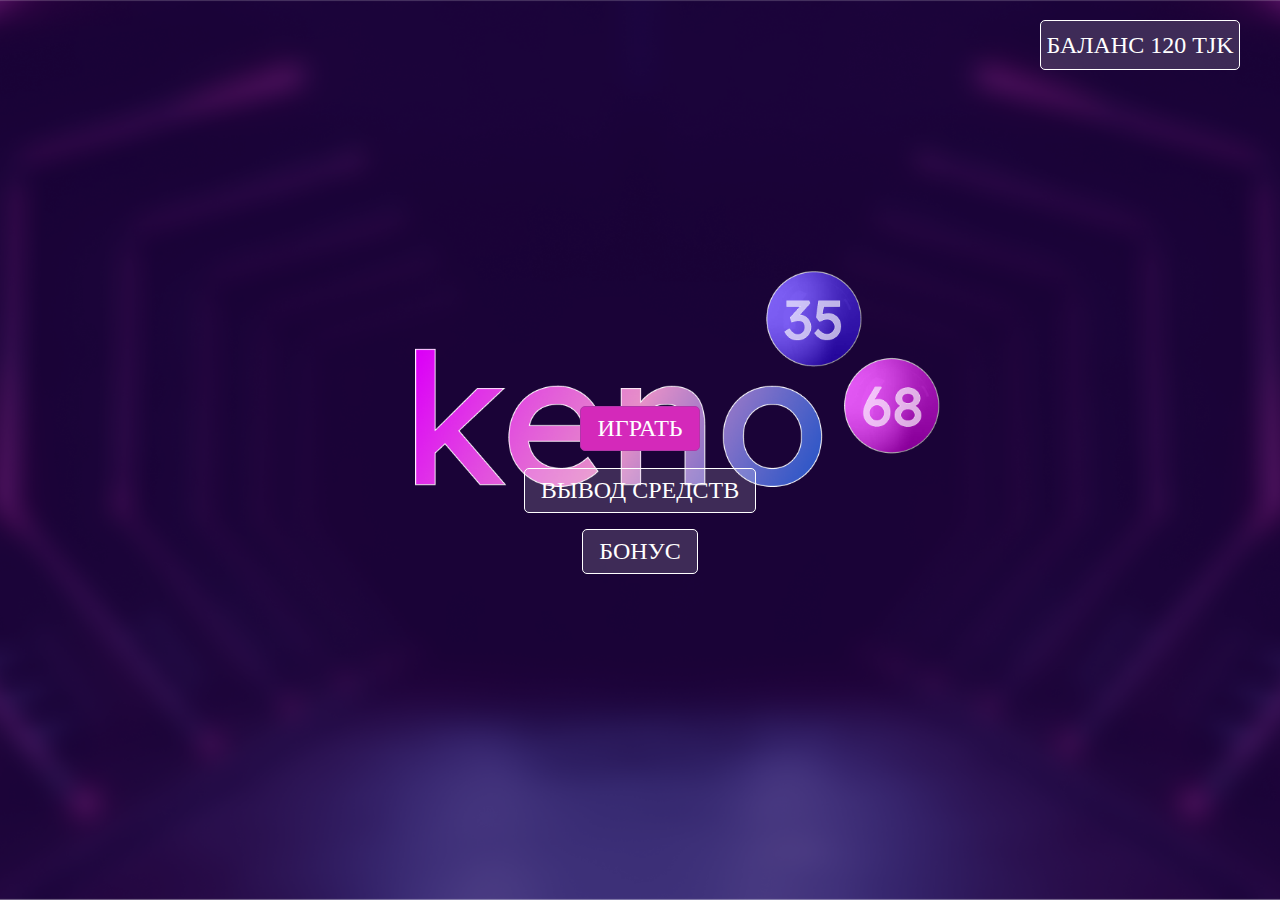
<file: keno-project/index.html>
<!DOCTYPE html>
<html lang="en">

<head>
    <meta charset="UTF-8">
    <meta name="viewport" content="width=device-width, initial-scale=1.0">
    <link rel="stylesheet" href="stage.css">
    <title>Document</title>
</head>

<body>

    <div class="container1">
        <div class="first_block">
            <p>БАЛАНС <span> 120 </span> TJK</p>
        </div>
    </div>
    <div class="container2">
            
            <a href="game.html"><button class="violet_button">ИГРАТЬ</button></a>
            <button class="blur_button">ВЫВОД СРЕДСТВ</button>
            <button class="blur_button">БОНУС</button>
        </div>

<script src="script.js"></script>
</body>

</html>
</file>
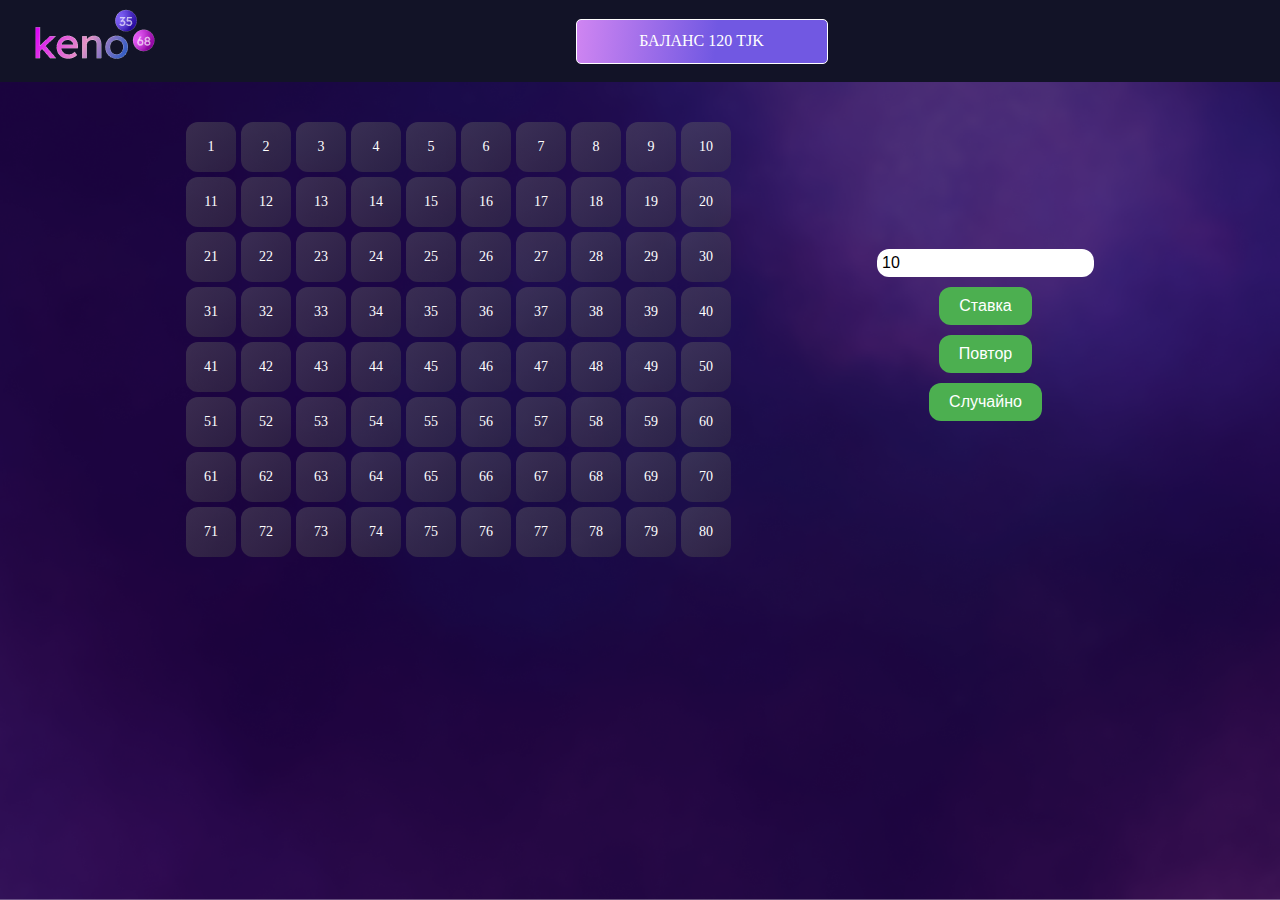
<file: keno-project/game.html>
<!DOCTYPE html>
<html lang="en">

<head>
    <meta charset="UTF-8">
    <meta name="viewport" content="width=device-width, initial-scale=1.0">
    <link rel="stylesheet" href="game.css">
    <title>Document</title>
</head>

<body>
    <ul>
        <li><img src="img/Group13.png" alt=""></li>
        <li>
            <div class="first_block">
                <p>БАЛАНС <span id="balance">120</span> TJK</p>
            </div>
        </li>
        <li></li>
    </ul>

    <!-- game part -->
    <div class="main">
        <div class="main-container">
            <div id="board"></div>
            <div id="results">
                <div id="drawnNumbers"></div>
                <div id="hits"></div>
            </div>
        </div>

        <div id="controls">
            <p id="message"></p>
            <input type="number" id="betAmount" value="10" min="1" placeholder="Введите ставку">
            <button id="startGame">Ставка</button>
            <button id="resetGame">Повтор</button>
            <button id="randomGame">Случайно</button>
        </div>
    </div>

    <script src="script.js"></script>
</body>

</html>
</file>
<file: keno-project/stage.css>
* {
    margin: 0;
    padding: 0;
    box-sizing: border-box;
    font-family: 'Micra';
    font-weight: 400;
    font-size: 24px;

}



body {
    background: url('img/Group3.png');
    background-size: cover;
    background-position: center;
    background-attachment: fixed;
    background-repeat: no-repeat;
}

.container1 {
    display: flex;
    justify-content: end;
    padding: 20px 40px;
    color: white;

}

.first_block {
    display: flex;
    justify-content: center;
    align-items: center;
    width: 200px;
    height: 50px;
    background-color: rgba(255, 255, 255, 0.161);
    border-radius: 5px;
    border: 0.2px solid white;


}

.container2 {
    display: flex;
    width: 100%;
    height: 300px;
    justify-content: space-evenly;
    align-items: center;
    flex-direction: column;
    padding: 50px;
    opacity: 0px;
    margin-top: 250px;


}

.container2 .blur_button {
    width: auto;
    padding: 8px 16px;

    background-color: rgba(255, 255, 255, 0.161);
    border-radius: 5px;
    border: 0.2px solid white;
    color: white;
}

.container2 .violet_button {
    width: auto;
    padding: 8px 16px;
    background-color: rgb(212, 41, 186);
    border-radius: 5px;
    border: 0.2px solid rgb(179, 53, 170);
    color: rgb(255, 255, 255);
}
</file>
<file: keno-project/game.css>
* {
    margin: 0;
    padding: 0;
    color: white;
}

body {
    background: url('img/Rectangle1.png');
    background-size: cover;
    background-position: center;
    background-attachment: fixed;
    background-repeat: no-repeat;
}

ul {
    display: flex;
    align-items: center;
    justify-content: space-between;
    list-style-type: none;
    padding: 16px 32px;
    height: 50px;
    background: #121327;
    color: white;

}


.first_block {
    display: flex;
    justify-content: center;
    align-items: center;
    width: 250px;
    height: 43px;
    background: linear-gradient(275.76deg, #7158E2 44.33%, #CD84F1 98.56%);

    border-radius: 5px;
    border: 0.2px solid white;
}

.drawn_block {

    display: flex;
    justify-content: center;
    align-items: center;
    width: 560px;
    height: 120px;
    background-color: rgba(255, 255, 255, 0.161);
    border-radius: 5px;
    border: 0.2px solid white;


}




#board {
    display: grid;
    grid-template-columns: repeat(10, 50px);
    grid-gap: 5px;
    margin-bottom: 20px;
}

.cell {
    width: 50px;
    height: 50px;
    background: linear-gradient(136.36deg, rgba(106, 106, 106, 0.4) -7.11%, rgba(64, 64, 64, 0.4) 111.34%);
    display: flex;
    align-items: center;
    justify-content: center;
    cursor: pointer;
    font-size: 14px;
    user-select: none;
    transition: background-color 0.3s;
    border-radius: 12px;
    color: #FFFFFF;

}

.cell.selected {
    background-color: #4caf50;
    color: #fff;
}

.cell.hit {
    background-color: #ff5722;
    color: #fff;
}

.cell.match {
    background-color: #0000ff;
    color: #fff;
}

#controls {
    display: flex;
    flex-direction: column;
    align-items: center;
    margin-bottom: 20px;
}

#controls input {
    margin-bottom: 10px;
    padding: 5px;
    font-size: 16px;
}

#controls button {
    padding: 10px 20px;
    background-color: #4caf50;
    color: #fff;
    border: none;
    cursor: pointer;
    font-size: 16px;
    margin-bottom: 10px;
    border-radius: 12px;
}



#controls button:hover {
    background-color: #1a801d;
}

#controls button {
    padding: 10px 20px;
    background-color: #4caf50;
    color: #fff;
    border: none;
    cursor: pointer;
    font-size: 16px;
    margin-bottom: 10px;
    border-radius: 12px;
}

#controls button:hover {
    background-color: #1a801d;
}

.main {
    display: flex;
    justify-content: space-evenly;
    align-items: center;
    padding: 40px;
}


#message {
    font-size: 18px;
}

#results {
    display: flex;
    flex-direction: column;
    align-items: center;
    margin-top: 20px;
}

#results h2 {
    margin-bottom: 10px;
}

#drawnNumbers,
#hits {
    display: grid;
    grid-template-columns: repeat(10, 50px);
    grid-gap: 5px;
}

#drawnNumbers .cell.match{
    background-color: #0000ff;  /* Ненайденные числа - синий */
    color: #fff;
}


#drawnNumbers .cell,
#hits .cell {
    background-color:#ff5722;;
    color: #ffffff;
}


.cell.match {
    background-color: #0000ff;
    color: #fff;
}

.cell.hit {
    background-color: #ff5722; 
    color: #fff;
}

#betAmount{
    border-radius: 12px;
    border: none;
    color: rgb(0, 0, 0) ;
}
</file>
